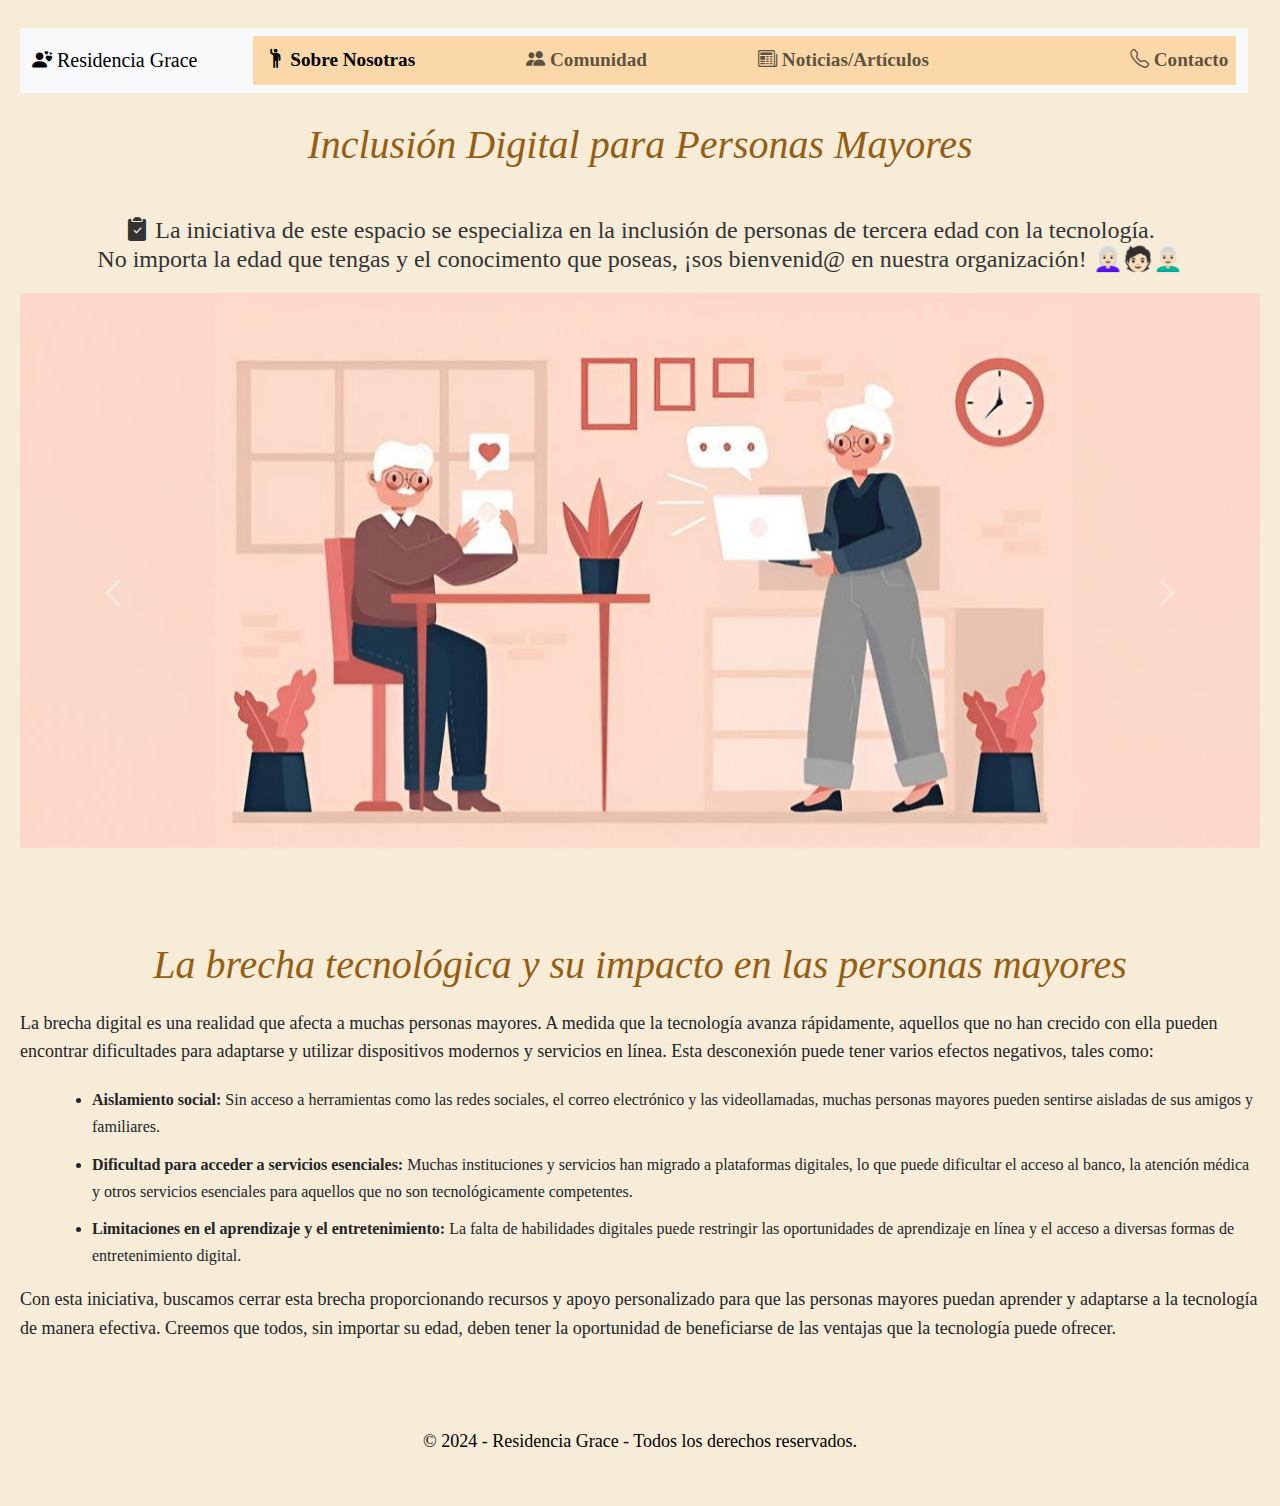
<file: desigualdad_social_pag/index.html>
<!DOCTYPE html>
<html lang="en">
<head>
    <meta charset="UTF-8">
    <meta name="viewport" content="width=device-width, initial-scale=1.0">
    <title>HOME - Página Desigualdad Social - Tercera edad</title>
    <!-- CSS BOOTSTRAP -->
    <link href="https://cdn.jsdelivr.net/npm/bootstrap@5.0.2/dist/css/bootstrap.min.css" rel="stylesheet" integrity="sha384-EVSTQN3/azprG1Anm3QDgpJLIm9Nao0Yz1ztcQTwFspd3yD65VohhpuuCOmLASjC" crossorigin="anonymous">
    <link href="https://cdn.jsdelivr.net/npm/bootstrap@5.3.3/dist/css/bootstrap.min.css" rel="stylesheet" integrity="sha384-QWTKZyjpPEjISv5WaRU9OFeRpok6YctnYmDr5pNlyT2bRjXh0JMhjY6hW+ALEwIH" crossorigin="anonymous">
    <link rel="stylesheet" href="https://cdn.jsdelivr.net/npm/bootstrap-icons@1.11.3/font/bootstrap-icons.min.css">
    <!-- CSS Nuestros -->
    <link rel="stylesheet" href="../desigualdad_social_pag/archivos_css/prueba.css">
    <!-- HEAD -->
</head>
<body>
    <!-- Encabezado -->
    <header>
        <div class="navbar">
            <div class="logo">
                <nav class="navbar navbar-expand-lg navbar-light bg-light">
                    <div class="container-fluid">
                      <a class="navbar-brand" href="indice.html"> <i class="bi bi-person-hearts"></i> Residencia Grace </a>
                      <button class="navbar-toggler" type="button" data-bs-toggle="collapse" data-bs-target="#navbarNav" aria-controls="navbarNav" aria-expanded="false" aria-label="Toggle navigation">
                        <span class="navbar-toggler-icon"></span>
                      </button>
                      
                      <div class="collapse navbar-collapse" id="navbarNav">
                        <ul class="navbar-nav">
                          <li class="nav-item">
                            <a class="nav-link active" aria-current="page" href="./ul_htmls/sobre_nosotras.html"> <i class="bi bi-person-raised-hand"></i> Sobre Nosotras </a>
                          </li>
                          <li class="nav-item">
                            <a class="nav-link" href="./ul_htmls/comunidad.html"> <i class="bi bi-people-fill"></i> Comunidad</a>
                          </li>
                          <li class="nav-item">
                            <a class="nav-link" href="./ul_htmls/noticias.html"> <i class="bi bi-newspaper"></i> Noticias/Artículos</a>
                          </li>
                          <li class="nav-item">
                          </li>
                          <li class="nav-item">
                            <a class="nav-link" href="./ul_htmls/contacto.html"> <i class="bi bi-telephone"></i> Contacto</a>
                          </li>
                        </ul>
                      </div>
                    </div>
                  </nav>
                <!-- Posible logo -->

    </header>
 <!-- Contenido principal de la página -->
    <main>
         <h1>Inclusión Digital para Personas Mayores </h1> <br>
         <h4> <i class="bi bi-clipboard2-check-fill"></i> La iniciativa de este espacio se especializa en la inclusión de personas de tercera edad con la tecnología. <br>
          No importa la edad que tengas y el conocimento que poseas, ¡sos bienvenid@ en nuestra organización! 👩🏻‍🦳🧑🏻👨🏻‍🦳</h4>
         <div id="carouselExampleControls" class="carousel slide" data-bs-ride="carousel">
          <div class="carousel-inner">
            <div class="carousel-item active">
              <img src="./imagenes_html/tercera-edad-foto1.jpg" class="d-block w-100" alt="foto_1">
            </div>
            <div class="carousel-item">
              <img src="./imagenes_html/tercera-edad-foto2.jpg" class="d-block w-100" alt="fotp_2">
            </div>
            <div class="carousel-item">
              <img src="./imagenes_html/tercera-edad-foto3.jpg" class="d-block w-100" alt="foto_3">
            </div>
          </div>
          <button class="carousel-control-prev" type="button" data-bs-target="#carouselExampleControls" data-bs-slide="prev">
            <span class="carousel-control-prev-icon" aria-hidden="true"></span>
            <span class="visually-hidden">Previous</span>
          </button>
          <button class="carousel-control-next" type="button" data-bs-target="#carouselExampleControls" data-bs-slide="next">
            <span class="carousel-control-next-icon" aria-hidden="true"></span>
            <span class="visually-hidden">Next</span>
          </button>
        </div> 
        <br>
        <h1 class="highlight">La brecha tecnológica y su impacto en las personas mayores</h1>
        <p>La brecha digital es una realidad que afecta a muchas personas mayores. A medida que la tecnología avanza rápidamente, aquellos que no han crecido con ella pueden encontrar dificultades para adaptarse y utilizar dispositivos modernos y servicios en línea. Esta desconexión puede tener varios efectos negativos, tales como:</p>
        <ul>
            <li><strong>Aislamiento social: </strong> Sin acceso a herramientas como las redes sociales, el correo electrónico y las videollamadas, muchas personas mayores pueden sentirse aisladas de sus amigos y familiares.</li>
            <li><strong>Dificultad para acceder a servicios esenciales: </strong> Muchas instituciones y servicios han migrado a plataformas digitales, lo que puede dificultar el acceso al banco, la atención médica y otros servicios esenciales para aquellos que no son tecnológicamente competentes.</li>
            <li><strong>Limitaciones en el aprendizaje y el entretenimiento: </strong>La falta de habilidades digitales puede restringir las oportunidades de aprendizaje en línea y el acceso a diversas formas de entretenimiento digital.</li>
        </ul>
        <p>Con esta iniciativa, buscamos cerrar esta brecha proporcionando recursos y apoyo personalizado para que las personas mayores puedan aprender y adaptarse a la tecnología de manera efectiva. Creemos que todos, sin importar su edad, deben tener la oportunidad de beneficiarse de las ventajas que la tecnología puede ofrecer.</p>
        <br> <!-- Acá se puede incluir un boton (+) para que la información adicional aparezca con javascript --> </br> 
        
    </main>

    <!-- Pie de página -->
    <footer>
        <p> © 2024 - Residencia Grace - Todos los derechos reservados.</p>
    </footer>

    <!-- Scripts Bootstrap .js -->
    <script src="https://stackpath.bootstrapcdn.com/bootstrap/5.3.3/js/bootstrap.bundle.min.js"></script>
    <script src="https://cdn.jsdelivr.net/npm/@popperjs/core@2.11.6/dist/umd/popper.min.js"></script>
    <script src="https://stackpath.bootstrapcdn.com/bootstrap/5.3.0/js/bootstrap.min.js"></script>
    <script src="https://cdn.jsdelivr.net/npm/bootstrap@5.0.2/dist/js/bootstrap.min.js" integrity="sha384-cVKIPhGWiC2Al4u+LWgxfKTRIcfu0JTxR+EQDz/bgldoEyl4H0zUF0QKbrJ0EcQF" crossorigin="anonymous"></script>

    <!-- Script JavaScript-->
<script src= "desigualdad-social-tercera-edad\script.js"> </script>
  </body>
</html>
</file>
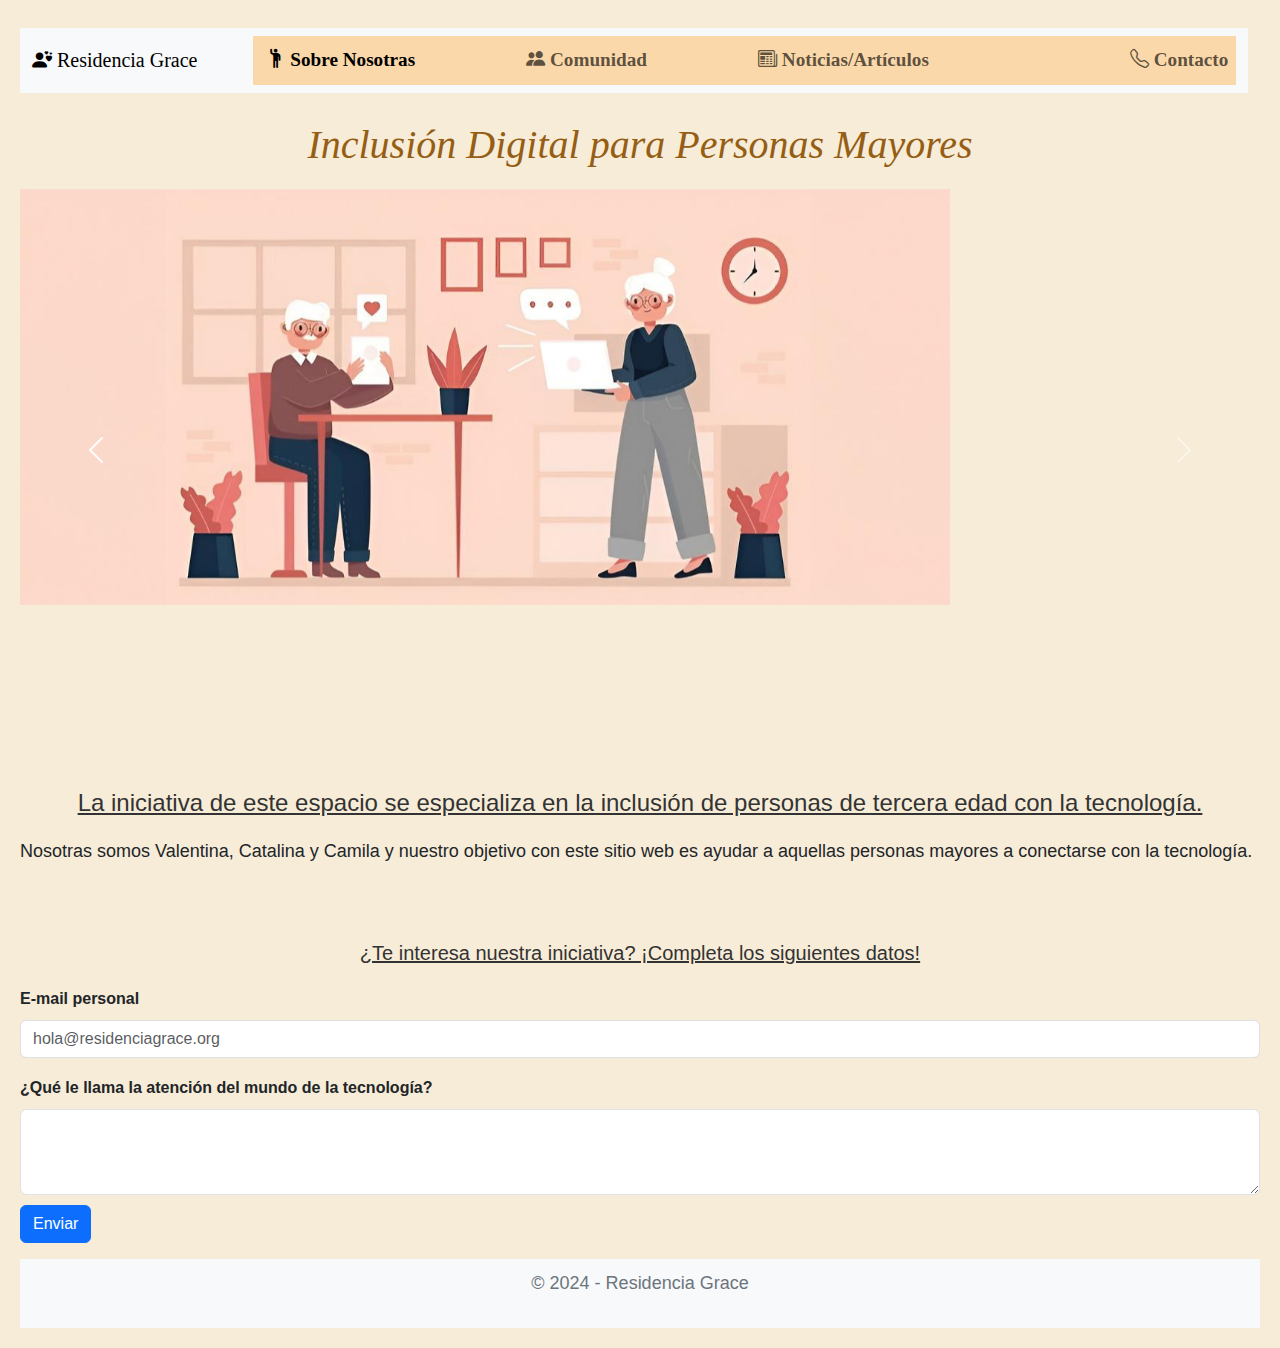
<file: desigualdad_social_pag/pagina desigualdad social - tercera edad.html>
<!DOCTYPE html>
<html lang="en">
<head>
    <meta charset="UTF-8">
    <meta name="viewport" content="width=device-width, initial-scale=1.0">
    <title>HOME - Página Desigualdad Social - Tercera edad</title>
    <!-- CSS BOOTSTRAP -->
    <link href="https://cdn.jsdelivr.net/npm/bootstrap@5.0.2/dist/css/bootstrap.min.css" rel="stylesheet" integrity="sha384-EVSTQN3/azprG1Anm3QDgpJLIm9Nao0Yz1ztcQTwFspd3yD65VohhpuuCOmLASjC" crossorigin="anonymous">
    <link href="https://cdn.jsdelivr.net/npm/bootstrap@5.3.3/dist/css/bootstrap.min.css" rel="stylesheet" integrity="sha384-QWTKZyjpPEjISv5WaRU9OFeRpok6YctnYmDr5pNlyT2bRjXh0JMhjY6hW+ALEwIH" crossorigin="anonymous">
    <link rel="stylesheet" href="https://cdn.jsdelivr.net/npm/bootstrap-icons@1.11.3/font/bootstrap-icons.min.css">
    <!-- CSS Nuestros -->
    <link rel="stylesheet" href="prueba.css">
    <!-- HEAD -->
</head>
<body>
    <!-- Encabezado -->
    <header>
        <div class="navbar">
            <div class="logo">
                <nav class="navbar navbar-expand-lg navbar-light bg-light">
                    <div class="container-fluid">
                      <a class="navbar-brand" href="inicio_pag.html"> <i class="bi bi-person-hearts"></i> Residencia Grace </a>
                      <button class="navbar-toggler" type="button" data-bs-toggle="collapse" data-bs-target="#navbarNav" aria-controls="navbarNav" aria-expanded="false" aria-label="Toggle navigation">
                        <span class="navbar-toggler-icon"></span>
                      </button>
                      
                      <div class="collapse navbar-collapse" id="navbarNav">
                        <ul class="navbar-nav">
                          <li class="nav-item">
                            <a class="nav-link active" aria-current="page" href="sobre_nosotras.html"> <i class="bi bi-person-raised-hand"></i> Sobre Nosotras </a>
                          </li>
                          <li class="nav-item">
                            <a class="nav-link" href="comunidad.html"> <i class="bi bi-people-fill"></i> Comunidad</a>
                          </li>
                          <li class="nav-item">
                            <a class="nav-link" href="noticias.html"> <i class="bi bi-newspaper"></i> Noticias/Artículos</a>
                          </li>
                          <li class="nav-item">
                          </li>
                          <li class="nav-item">
                            <a class="nav-link" href="contacto.html"> <i class="bi bi-telephone"></i> Contacto</a>
                          </li>
                        </ul>
                      </div>
                    </div>
                  </nav>
                <!-- Posible logo -->

    </header>
 <!-- Contenido principal de la página -->
    <main>
         <h1>Inclusión Digital para Personas Mayores</h1>
        <div id="carouselExample" class="carouselSlide">
            <div class="carousel-inner">
                <div class="carousel-item active">
                    <img src="imagenes_html/tercera-edad-foto1.jpg" class="d-block w-75" alt="foto1">
                </div>
                <div class="carousel-item">
                    <img src="imagenes_html/tercera-edad-foto2.jpg" class="d-block w-75" alt="foto2">
                </div>
                <div class="carousel-item">
                    <img src="imagenes_html/tercera-edad-foto3.jpg" class="d-block w-75" alt="foto3">
                </div>
            </div>
            <button class="carousel-control-prev" type="button" data-bs-target="#carouselExample" data-bs-slide="prev">
                <span class="carousel-control-prev-icon" aria-hidden="true"></span>
                <span class="visually-hidden">Previous</span>
            </button>
            <button class="carousel-control-next" type="button" data-bs-target="#carouselExample" data-bs-slide="next">
                <span class="carousel-control-next-icon" aria-hidden="true"></span>
                <span class="visually-hidden">Next</span>
            </button>
        </div>  

        <h4>La iniciativa de este espacio se especializa en la inclusión de personas de tercera edad con la tecnología.</h4>
        <p>Nosotras somos Valentina, Catalina y Camila y nuestro objetivo con este sitio web es ayudar a aquellas personas mayores a conectarse con la tecnología. </p> <br>
    </br> <h5>¿Te interesa nuestra iniciativa? ¡Completa los siguientes datos!</h5> <!-- Esto se puede mover al html de sobre_nosotras-->
        <div class="mb-3">
            <label for="exampleFormControlInput1" class="form-label">E-mail personal </label>
            <input type="email" class="form-control" id="exampleFormControlInput1" placeholder="hola@residenciagrace.org">
          </div>
          <div class="mb-3">
            <form action="comunidad.html" method="post"></form>
            <label for="exampleFormControlTextarea1" class="form-label"> ¿Qué le llama la atención del mundo de la tecnología? </label>
            <textarea class="form-control" id="exampleFormControlTextarea1" rows="3"></textarea>
            <button type="submit" class="btn btn-primary">Enviar</button>
          </div>
    </main>

    <!-- Pie de página -->
    <footer>
        <p>© 2024 - Residencia Grace</p>
    </footer>

    <!-- Scripts Bootstrap .js -->
    <script src="https://stackpath.bootstrapcdn.com/bootstrap/5.3.3/js/bootstrap.bundle.min.js"></script>
    <script src="https://cdn.jsdelivr.net/npm/@popperjs/core@2.11.6/dist/umd/popper.min.js"></script>
    <script src="https://stackpath.bootstrapcdn.com/bootstrap/5.3.0/js/bootstrap.min.js"></script>
    <script src="https://cdn.jsdelivr.net/npm/bootstrap@5.0.2/dist/js/bootstrap.min.js" integrity="sha384-cVKIPhGWiC2Al4u+LWgxfKTRIcfu0JTxR+EQDz/bgldoEyl4H0zUF0QKbrJ0EcQF" crossorigin="anonymous"></script>
</body>
</html>
</file>
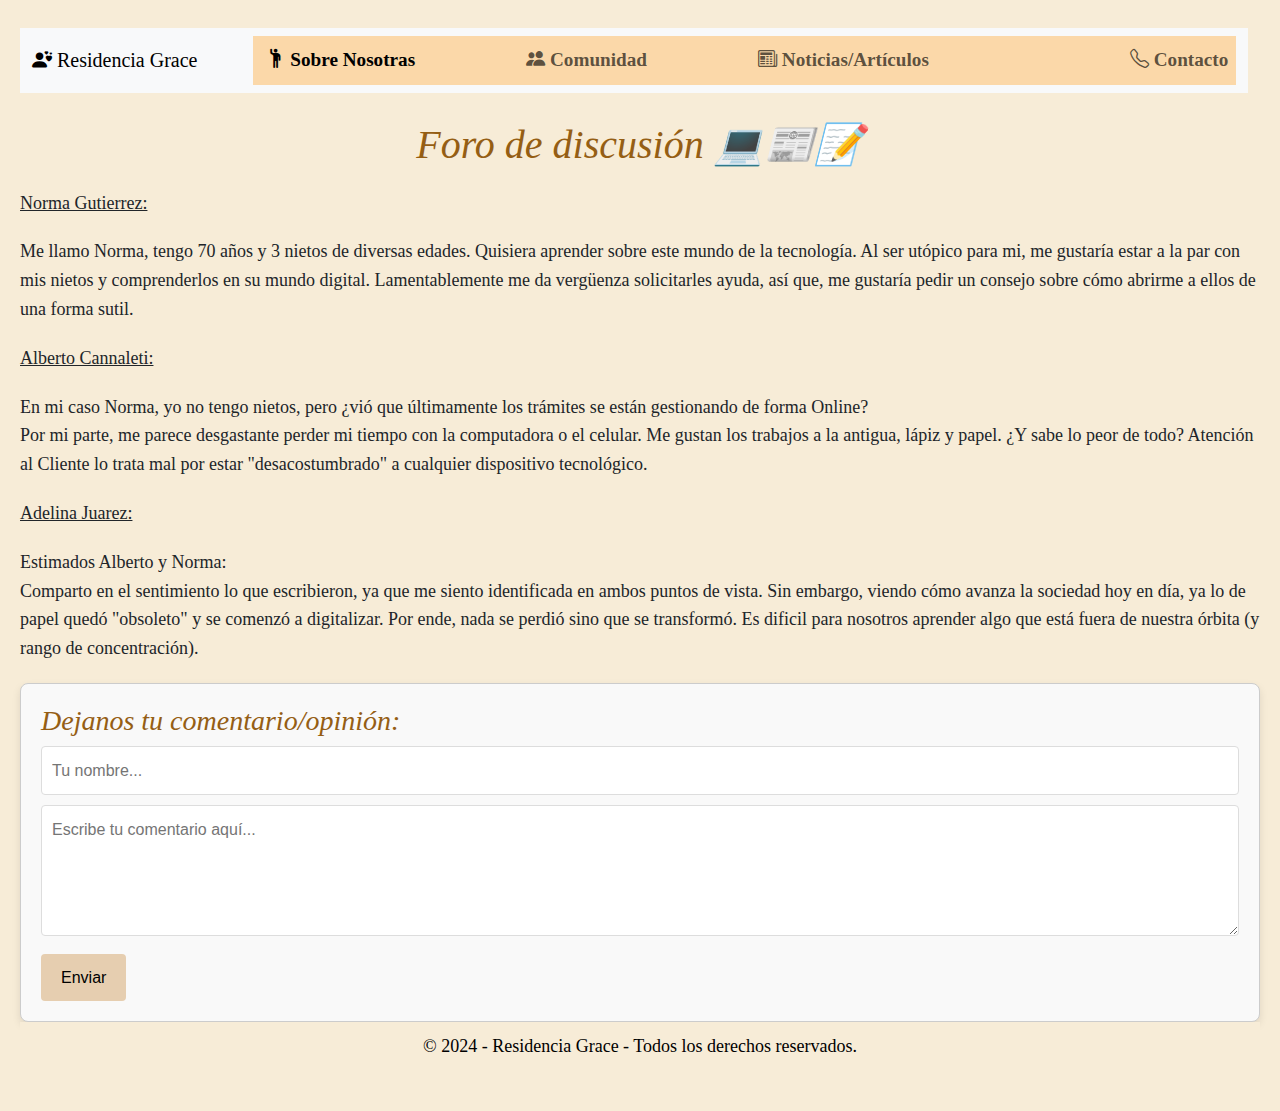
<file: desigualdad_social_pag/ul_htmls/comunidad.html>
<!DOCTYPE html>
<html lang="en">
<head>
    <meta charset="UTF-8">
    <meta name="viewport" content="width=device-width, initial-scale=1.0">
    <title>HOME - Página Desigualdad Social - Tercera edad</title>
    <!-- CSS BOOTSTRAP -->
    <link href="https://cdn.jsdelivr.net/npm/bootstrap@5.0.2/dist/css/bootstrap.min.css" rel="stylesheet" integrity="sha384-EVSTQN3/azprG1Anm3QDgpJLIm9Nao0Yz1ztcQTwFspd3yD65VohhpuuCOmLASjC" crossorigin="anonymous">
    <link href="https://cdn.jsdelivr.net/npm/bootstrap@5.3.3/dist/css/bootstrap.min.css" rel="stylesheet" integrity="sha384-QWTKZyjpPEjISv5WaRU9OFeRpok6YctnYmDr5pNlyT2bRjXh0JMhjY6hW+ALEwIH" crossorigin="anonymous">
    <link rel="stylesheet" href="https://cdn.jsdelivr.net/npm/bootstrap-icons@1.11.3/font/bootstrap-icons.min.css">
    <!-- CSS Nuestros -->
    <link rel="stylesheet" href="../archivos_css/prueba.css">
    <!-- HEAD -->
</head>
<body>
    <!-- Encabezado -->
    <header>
        <div class="navbar">
            <div class="logo">
                <nav class="navbar navbar-expand-lg navbar-light bg-light">
                    <div class="container-fluid">
                      <a class="navbar-brand" href="../index.html"> <i class="bi bi-person-hearts"></i> Residencia Grace </a>
                      <button class="navbar-toggler" type="button" data-bs-toggle="collapse" data-bs-target="#navbarNav" aria-controls="navbarNav" aria-expanded="false" aria-label="Toggle navigation">
                        <span class="navbar-toggler-icon"></span>
                      </button>
                      
                      <div class="collapse navbar-collapse" id="navbarNav">
                        <ul class="navbar-nav">
                          <li class="nav-item">
                            <a class="nav-link active" aria-current="page" href="sobre_nosotras.html"> <i class="bi bi-person-raised-hand"></i> Sobre Nosotras </a>
                          </li>
                          <li class="nav-item">
                            <a class="nav-link" href="comunidad.html"> <i class="bi bi-people-fill"></i> Comunidad</a>
                          </li>
                          <li class="nav-item">
                            <a class="nav-link" href="noticias.html"> <i class="bi bi-newspaper"></i> Noticias/Artículos</a>
                          </li>
                          <li class="nav-item">
                          </li>
                          <li class="nav-item">
                            <a class="nav-link" href="contacto.html"> <i class="bi bi-telephone"></i> Contacto</a>
                          </li>
                        </ul>
                      </div>
                    </div>
                  </nav>
                <!-- Posible logo -->

    </header>

    <main>
        <!-- Contenido COMUNIDAD -->

        <section class="forum">
          <article class="post">
             <h1> Foro de discusión 💻📰📝</h1>
              <div class="comments">
                  <div class="comment">
                      <p class="author"> <u> Norma Gutierrez:</u> </p>
                      <p> Me llamo Norma, tengo 70 años y 3 nietos de diversas edades. Quisiera aprender sobre este mundo de la tecnología. Al ser utópico para mi, me gustaría
                        estar a la par con mis nietos y comprenderlos en su mundo digital. Lamentablemente me da vergüenza solicitarles ayuda, así que, me gustaría pedir un
                        consejo sobre cómo abrirme a ellos de una forma sutil. </p>
                  </div>

                  <div class="comment">
                      <p class="author"> <u> Alberto Cannaleti:</u> </p>
                      <p> En mi caso Norma, yo no tengo nietos, pero ¿vió que últimamente los trámites se están gestionando de forma Online? <br>
                      Por mi parte, me parece desgastante perder mi tiempo con la computadora o el celular. Me gustan los trabajos a la antigua, lápiz y papel.
                    ¿Y sabe lo peor de todo? Atención al Cliente lo trata mal por estar "desacostumbrado" a cualquier dispositivo tecnológico. </p>
                  </div>

                  <div class="comment">
                      <p class="author"> <u> Adelina Juarez:</u> </p>
                      <p> Estimados Alberto y Norma: <br> Comparto en el sentimiento lo que escribieron, ya que me siento identificada en ambos puntos de vista.
                      Sin embargo, viendo cómo avanza la sociedad hoy en día, ya lo de papel quedó "obsoleto" y se comenzó a digitalizar. Por ende, nada se perdió sino que se transformó.
                      Es dificil para nosotros aprender algo que está fuera de nuestra órbita (y rango de concentración).
                     </p>
                  </div>
              </div>
          </article>

          <form class="comment-form" id="comment-form">
              <h3> Dejanos tu comentario/opinión:</h3>
              <input class="nombre" type="text" name="author" id="author" placeholder="Tu nombre..." required>
              <textarea name="comment" id="comment" rows="4" placeholder="Escribe tu comentario aquí..." required></textarea>
              <button type="submit">Enviar</button>
          </form>
      </section>
  </main>
</section>
        
            </main>

            <!-- Pie de página -->
    <footer>
      <p> © 2024 - Residencia Grace - Todos los derechos reservados.</p>
  </footer>

                     <!-- Scripts Bootstrap .js -->
    <script src="https://stackpath.bootstrapcdn.com/bootstrap/5.3.3/js/bootstrap.bundle.min.js"></script>
    <script src="https://cdn.jsdelivr.net/npm/@popperjs/core@2.11.6/dist/umd/popper.min.js"></script>
    <script src="https://stackpath.bootstrapcdn.com/bootstrap/5.3.0/js/bootstrap.min.js"></script>
    <script src="https://cdn.jsdelivr.net/npm/bootstrap@5.0.2/dist/js/bootstrap.min.js" integrity="sha384-cVKIPhGWiC2Al4u+LWgxfKTRIcfu0JTxR+EQDz/bgldoEyl4H0zUF0QKbrJ0EcQF" crossorigin="anonymous"></script>

       <!-- Script JavaScript-->
<script src="script-foro.js" > </script>

</body>
</html>
</file>
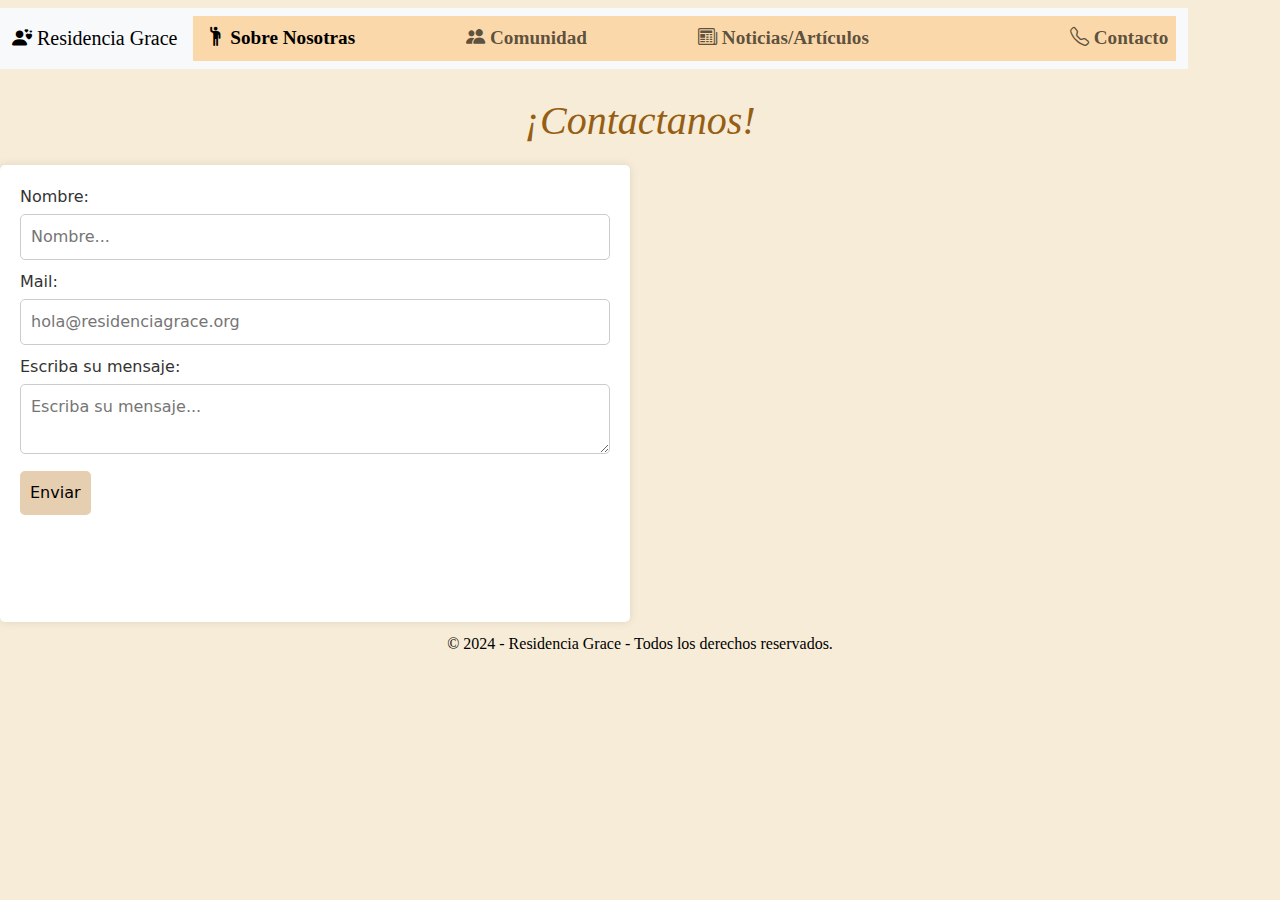
<file: desigualdad_social_pag/ul_htmls/contacto.html>
<!DOCTYPE html>
<html lang="en">
<head>
    <meta charset="UTF-8">
    <meta name="viewport" content="width=device-width, initial-scale=1.0">
    <title>HOME - Página Desigualdad Social - Tercera edad</title>
    <!-- CSS BOOTSTRAP -->
    <link href="https://cdn.jsdelivr.net/npm/bootstrap@5.0.2/dist/css/bootstrap.min.css" rel="stylesheet" integrity="sha384-EVSTQN3/azprG1Anm3QDgpJLIm9Nao0Yz1ztcQTwFspd3yD65VohhpuuCOmLASjC" crossorigin="anonymous">
    <link href="https://cdn.jsdelivr.net/npm/bootstrap@5.3.3/dist/css/bootstrap.min.css" rel="stylesheet" integrity="sha384-QWTKZyjpPEjISv5WaRU9OFeRpok6YctnYmDr5pNlyT2bRjXh0JMhjY6hW+ALEwIH" crossorigin="anonymous">
    <link rel="stylesheet" href="https://cdn.jsdelivr.net/npm/bootstrap-icons@1.11.3/font/bootstrap-icons.min.css">
    <!-- CSS Nuestros -->
    <link rel="stylesheet" href="../archivos_css/css_contacto.css">
    <!-- HEAD -->
</head>
<body>
    <!-- Encabezado -->
    <header>
        <div class="navbar">
            <div class="logo">
                <nav class="navbar navbar-expand-lg navbar-light bg-light">
                    <div class="container-fluid">
                      <a class="navbar-brand" href="../index.html"> <i class="bi bi-person-hearts"></i> Residencia Grace </a>
                      <button class="navbar-toggler" type="button" data-bs-toggle="collapse" data-bs-target="#navbarNav" aria-controls="navbarNav" aria-expanded="false" aria-label="Toggle navigation">
                        <span class="navbar-toggler-icon"></span>
                      </button>
                      
                      <div class="collapse navbar-collapse" id="navbarNav">
                        <ul class="navbar-nav">
                          <li class="nav-item">
                            <a class="nav-link active" aria-current="page" href="sobre_nosotras.html"> <i class="bi bi-person-raised-hand"></i> Sobre Nosotras </a>
                          </li>
                          <li class="nav-item">
                            <a class="nav-link" href="comunidad.html"> <i class="bi bi-people-fill"></i> Comunidad</a>
                          </li>
                          <li class="nav-item">
                            <a class="nav-link" href="noticias.html"> <i class="bi bi-newspaper"></i> Noticias/Artículos</a>
                          </li>
                          <li class="nav-item">
                          </li>
                          <li class="nav-item">
                            <a class="nav-link" href="contacto.html"> <i class="bi bi-telephone"></i> Contacto</a>
                          </li>
                        </ul>
                      </div>
                    </div>
                  </nav>
                <!-- Posible logo -->

    </header>

<!-- Contenido CONTACTO -->
<body>
    <main>
        <section id="contact">
            <h1> ¡Contactanos! </h1>
            <div class="contact-container">
                <div class="contact-form">
                    <form>
                        <label for="name">Nombre:</label>
                        <input type="text" id="name" name="name" placeholder="Nombre...">
                        
                        <label for="email">Mail:</label>
                        <input type="email" id="email" name="email" placeholder="hola@residenciagrace.org">
                        
                        <label for="message">Escriba su mensaje:</label>
                        <textarea id="message" name="message" placeholder="Escriba su mensaje..."></textarea>
                        
                        <button type="submit"> Enviar </button>
                    </form>
                </div>
                <div class="contact-map">
                    <iframe src="https://www.google.com/maps/embed?pb=!1m18!1m12!1m3!1d105073.2745650385!2d-58.51569933985177!3d-34.61579604852273!2m3!1f0!2f0!3f0!3m2!1i1024!2i768!4f13.1!3m3!1m2!1s0x95bcca3b4ef90cbd%3A0xa0b3812e88e88e87!2sBuenos%20Aires%2C%20Cdad.%20Aut%C3%B3noma%20de%20Buenos%20Aires!5e0!3m2!1ses-419!2sar!4v1722381258952!5m2!1ses-419!2sar" width="600" height="450" style="border:0;" allowfullscreen="" loading="lazy" referrerpolicy="no-referrer-when-downgrade"></iframe>
                </div>
            </div>
        </section>
    </main>
    <footer>
        <p> © 2024 - Residencia Grace - Todos los derechos reservados.</p>
    </footer>

             <!-- Scripts Bootstrap .js -->
             <script src="https://stackpath.bootstrapcdn.com/bootstrap/5.3.3/js/bootstrap.bundle.min.js"></script>
             <script src="https://cdn.jsdelivr.net/npm/@popperjs/core@2.11.6/dist/umd/popper.min.js"></script>
             <script src="https://stackpath.bootstrapcdn.com/bootstrap/5.3.0/js/bootstrap.min.js"></script>
             <script src="https://cdn.jsdelivr.net/npm/bootstrap@5.0.2/dist/js/bootstrap.min.js" integrity="sha384-cVKIPhGWiC2Al4u+LWgxfKTRIcfu0JTxR+EQDz/bgldoEyl4H0zUF0QKbrJ0EcQF" crossorigin="anonymous"></script>
           <!-- Scripts .js-->
           <script src="../desigualdad-social-tercera-edad/validacion-form-contacto.js"> </script>
           <script src="../desigualdad-social-tercera-edad/formulario-completo-contacto.js"> </script>
            </body>
</file>
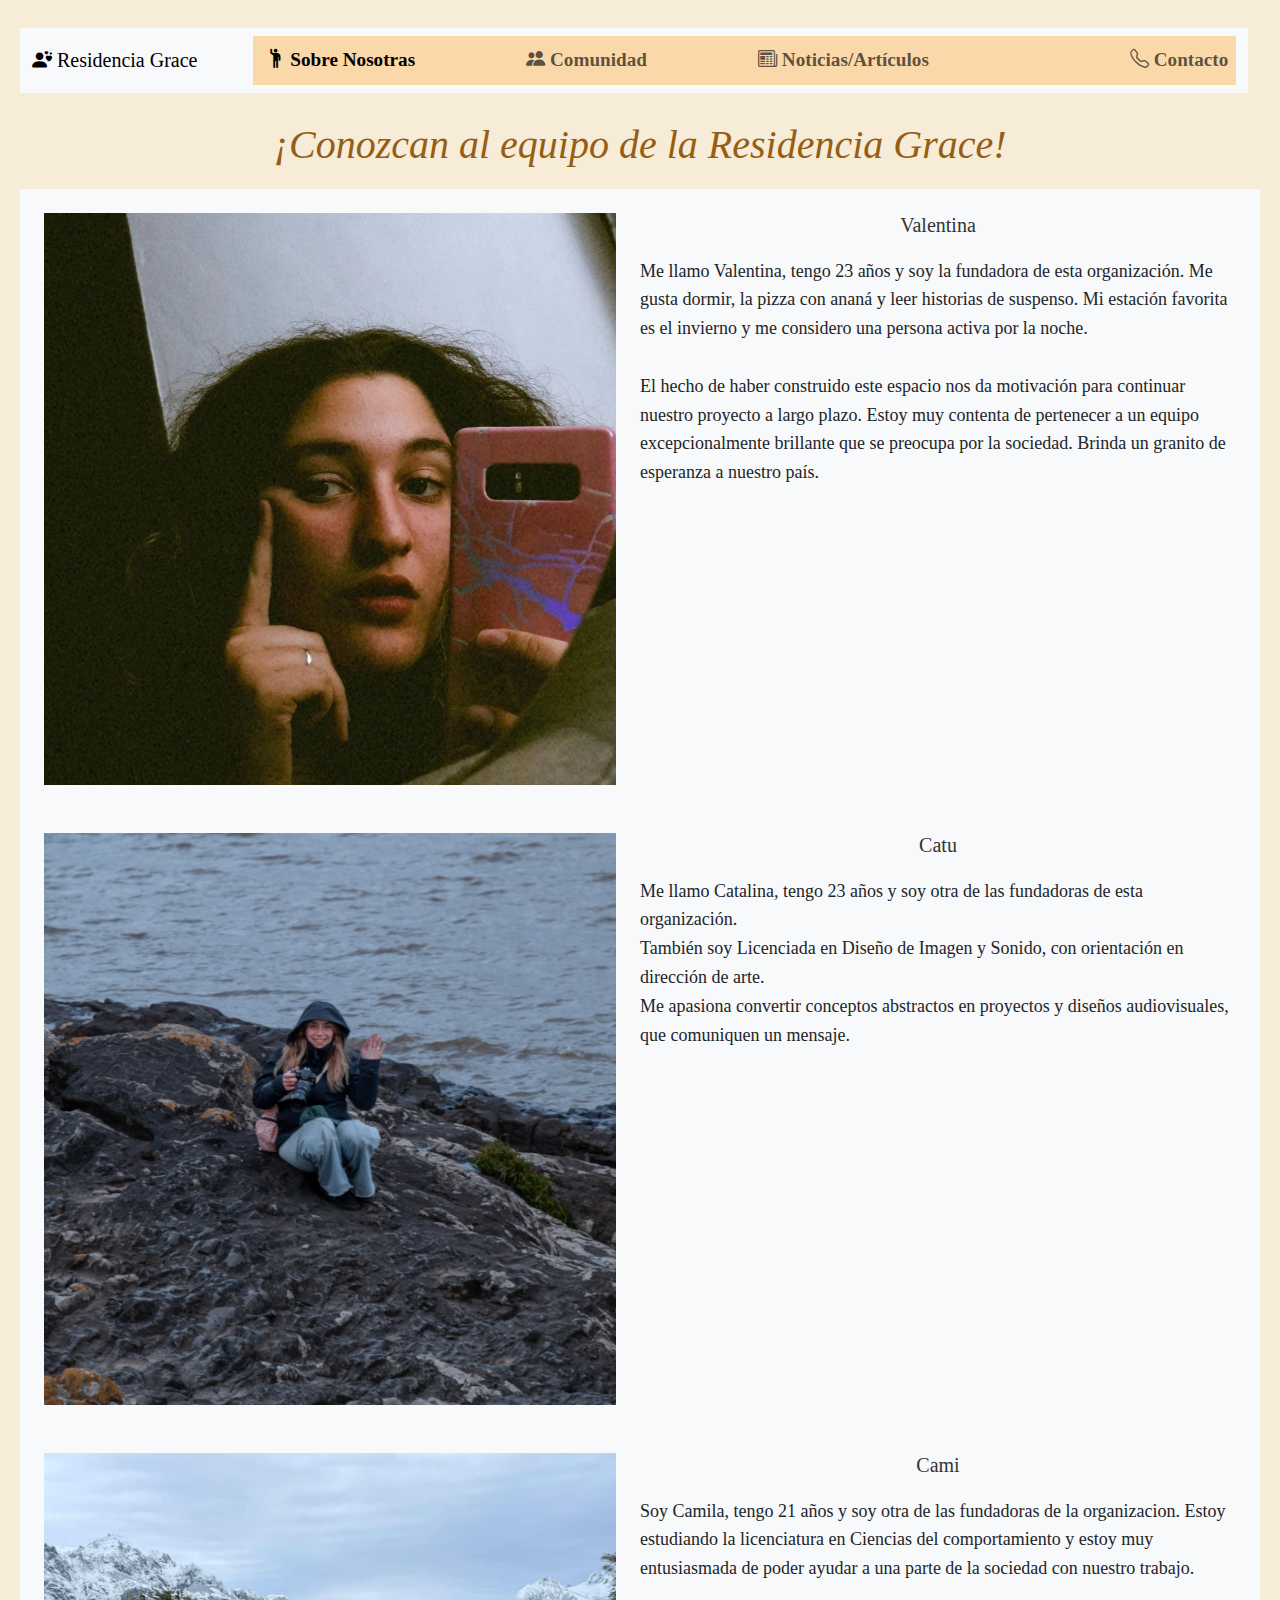
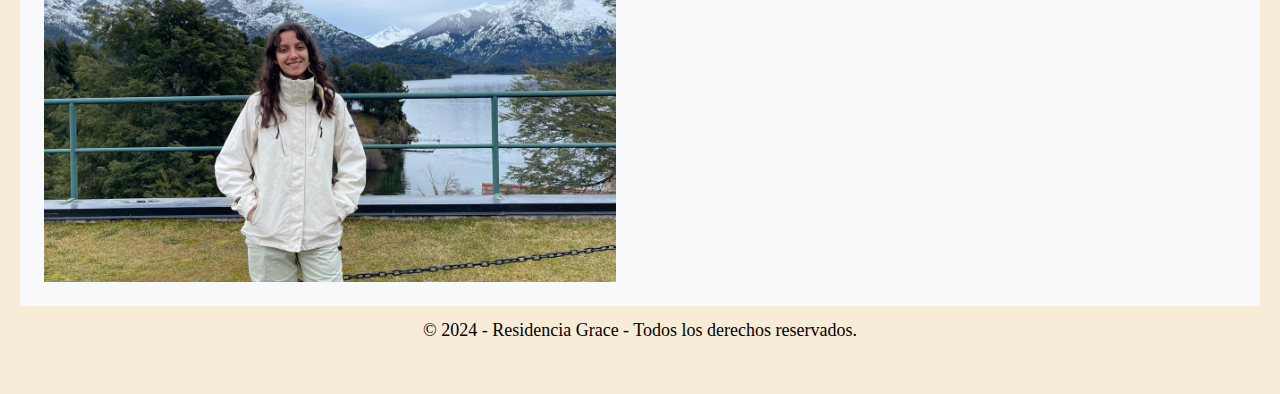
<file: desigualdad_social_pag/ul_htmls/sobre_nosotras.html>
<!DOCTYPE html>
<html lang="en">
<head>
    <meta charset="UTF-8">
    <meta name="viewport" content="width=device-width, initial-scale=1.0">
    <title>HOME - Página Desigualdad Social - Tercera edad</title>
    <!-- CSS BOOTSTRAP -->
    <link href="https://cdn.jsdelivr.net/npm/bootstrap@5.0.2/dist/css/bootstrap.min.css" rel="stylesheet" integrity="sha384-EVSTQN3/azprG1Anm3QDgpJLIm9Nao0Yz1ztcQTwFspd3yD65VohhpuuCOmLASjC" crossorigin="anonymous">
    <link href="https://cdn.jsdelivr.net/npm/bootstrap@5.3.3/dist/css/bootstrap.min.css" rel="stylesheet" integrity="sha384-QWTKZyjpPEjISv5WaRU9OFeRpok6YctnYmDr5pNlyT2bRjXh0JMhjY6hW+ALEwIH" crossorigin="anonymous">
    <link rel="stylesheet" href="https://cdn.jsdelivr.net/npm/bootstrap-icons@1.11.3/font/bootstrap-icons.min.css">
    <!-- CSS Nuestros -->
    <link rel="stylesheet" href="../archivos_css/prueba.css">
    <!-- HEAD -->
</head>
<body>
    <!-- Encabezado -->
    <header>
        <div class="navbar">
            <div class="logo">
                <nav class="navbar navbar-expand-lg navbar-light bg-light">
                    <div class="container-fluid">
                      <a class="navbar-brand" href="../index.html"> <i class="bi bi-person-hearts"></i> Residencia Grace </a>
                      <button class="navbar-toggler" type="button" data-bs-toggle="collapse" data-bs-target="#navbarNav" aria-controls="navbarNav" aria-expanded="false" aria-label="Toggle navigation">
                        <span class="navbar-toggler-icon"></span>
                      </button>
                      
                      <div class="collapse navbar-collapse" id="navbarNav">
                        <ul class="navbar-nav">
                          <li class="nav-item">
                            <a class="nav-link active" aria-current="page" href="sobre_nosotras.html"> <i class="bi bi-person-raised-hand"></i> Sobre Nosotras </a>
                          </li>
                          <li class="nav-item">
                            <a class="nav-link" href="comunidad.html"> <i class="bi bi-people-fill"></i> Comunidad</a>
                          </li>
                          <li class="nav-item">
                            <a class="nav-link" href="noticias.html"> <i class="bi bi-newspaper"></i> Noticias/Artículos</a>
                          </li>
                          <li class="nav-item">
                          </li>
                          <li class="nav-item">
                            <a class="nav-link" href="contacto.html"> <i class="bi bi-telephone"></i> Contacto</a>
                          </li>
                        </ul>
                      </div>
                    </div>
                  </nav>
                <!-- Posible logo -->

    </header>

    <main>
        <!-- Contenido SOBRENOSOTRAS -->

        <h1> ¡Conozcan al equipo de la Residencia Grace! </h1>
        <div class="row g-0 bg-light position-relative">
          <div class="col-md-6 mb-md-0 p-md-4">
            <img src="../imagenes_html/foto-valen.jpg" class="w-100" alt="foto_valen">
          </div>
          <div class="col-md-6 p-4 ps-md-0">
            <h5 class="mt-0"> Valentina </h5>
            <p> Me llamo Valentina, tengo 23 años y soy la fundadora de esta organización. Me gusta dormir, la pizza con ananá y leer historias de suspenso. Mi estación favorita es el invierno y me considero
              una persona activa por la noche. <br>
              <br> El hecho de haber construido este espacio nos da motivación para continuar nuestro proyecto a largo plazo. Estoy muy contenta de pertenecer a un equipo excepcionalmente
            brillante que se preocupa por la sociedad. Brinda un granito de esperanza a nuestro país. </p>
               <!-- buscar modificar tamaño imagen, pero seria algo asi como el resto -->
          </div>
        </div>
        <div class="row g-0 bg-light position-relative">
          <div class="col-md-6 mb-md-0 p-md-4">
            <img src="../imagenes_html/foto-cata.jpg" class="w-100" alt="..."> <!-- aca suben su imagen -->
          </div>
          <div class="col-md-6 p-4 ps-md-0">
            <h5 class="mt-0"> Catu </h5> <!-- Info de Catu -->
            <p> Me llamo Catalina, tengo 23 años y soy otra de las fundadoras de esta organización.<br>
              También soy Licenciada en Diseño de Imagen y Sonido, con orientación en dirección de arte.<br>
              
              Me apasiona convertir conceptos
              abstractos en proyectos y diseños
              audiovisuales, que comuniquen un
              mensaje. </p>
          </div>
        </div>
        <div class="row g-0 bg-light position-relative">
          <div class="col-md-6 mb-md-0 p-md-4">
            <img src="../imagenes_html/foto-cami copy.jpeg" class="w-100" alt="..."> <!-- aca suben su imagen -->
          </div>
          <div class="col-md-6 p-4 ps-md-0">
            <h5 class="mt-0"> Cami </h5> <!-- Info de Cami -->
            <p> Soy Camila, tengo 21 años y soy otra de las fundadoras de la organizacion. Estoy estudiando la licenciatura en Ciencias del comportamiento y estoy muy entusiasmada de poder ayudar a una parte de la sociedad con nuestro trabajo. </p>
          </div>
        </div>
        
            </main>

            <!-- Pie de página -->
    <footer>
      <p> © 2024 - Residencia Grace - Todos los derechos reservados.</p>
  </footer>

                     <!-- Scripts Bootstrap .js -->
    <script src="https://stackpath.bootstrapcdn.com/bootstrap/5.3.3/js/bootstrap.bundle.min.js"></script>
    <script src="https://cdn.jsdelivr.net/npm/@popperjs/core@2.11.6/dist/umd/popper.min.js"></script>
    <script src="https://stackpath.bootstrapcdn.com/bootstrap/5.3.0/js/bootstrap.min.js"></script>
    <script src="https://cdn.jsdelivr.net/npm/bootstrap@5.0.2/dist/js/bootstrap.min.js" integrity="sha384-cVKIPhGWiC2Al4u+LWgxfKTRIcfu0JTxR+EQDz/bgldoEyl4H0zUF0QKbrJ0EcQF" crossorigin="anonymous"></script>
</file>
<file: desigualdad_social_pag/archivos_css/prueba.css>
header {
    margin-bottom: 20px;
}

/* Estilo para sección main */
main h1 {
    color: #955E14;
    font-family: 'Times New Roman', Times, serif;
    font-style: italic;
    text-align: center;
    margin: 20px 0;
}

body {
background-color: #F7ECD7 ;
}


h3 {
    color: #955E14;
    font-family: 'Times New Roman', Times, serif;
    font-style: italic;
    text-align: justify;
}

a {
    text-decoration: none;
    color: #000;
}

.carousel-inner img {
    width: 100%;
    max-height: 600px;
}

.carousel-inner {
 height: 600px;
}


/* Barra de navegación */

.container-fluid {
font-family: Georgia;
    
}

.navbar-nav {
    display: flex;
    flex-direction: row;
    justify-content: flex-start;
    background-color: #FBD8A9;
    font-weight: bold;
    color: #000;
}

.navbar-brand {
margin-left: auto;
}

.navbar-nav {
    display: flex;
    width: 100%;
  max-width: none;
}

.nav-item {
    margin: 0 45px; /* Aplica margen izquierdo y derecho igual */
    font-size: larger;
}

.navbar-nav .nav-item:first-child {
    margin-left: 0; /* Elimina margen izquierdo del primer elemento */
}

.navbar-nav .nav-item:last-child {
    margin-right: 0; /* Elimina margen derecho del último elemento */
}


/* Iconos nav-bar */
.navbar-nav .nav-item i {
    margin-left: 5px; 
}



/* Formulario/recuadro */
main .form-label {
    font-weight: bold; 
}

main .form-control {
    margin-bottom: 10px;
}


/* Estilo para el pie de página */
footer {
    text-align: center; 
    padding: 10px 0;
    background-color: #F7ECD7;
    color: black;
}

/* Informacion sobre la brecha tecnologica */
body {
    font-family: Arial, sans-serif;
    margin: 20px; /* Aplica un margen a todo el cuerpo de la página */
    line-height: 1.7;
}


h4, h5 {
    color: #333;
    text-align: center; /* Centra los títulos */
    margin-bottom: 20px;
    font-family: Georgia, 'Times New Roman', Times, serif;
}


p {
    line-height: 1.6;
    font-size: 18px; /* Tamaño de fuente más grande para legibilidad */
    margin-bottom: 20px; /* Espacio entre párrafos */
    font-family: Georgia, 'Times New Roman', Times, serif;
}

ul {
    list-style-type: disc;
    margin-left: 40px;
}

ul li {
    margin-bottom: 10px;
    font-family: Georgia, 'Times New Roman', Times, serif;
}

/* Comment form de comunidad_html*/

/* Estilo para el formulario en general */
.comment-form {
    width: 100%;
    max-width: none; /* Ancho máximo para el formulario (evita que sea demasiado grande) */
    margin: 0 auto;
    padding: 20px; /* Espacio interno alrededor del contenido del formulario */
    border: 1px solid #ccc;
    border-radius: 8px;
    box-shadow: 0 4px 8px rgba(0, 0, 0, 0.1);
    background-color: #f9f9f9; /* Color de fondo del formulario */
}

/* Comment form nombre */
.comment-form .nombre,
.comment-form textarea {
    width: 100%;
    padding: 10px; 
    margin-bottom: 10px; /* Espacio debajo de los campos de entrada */
    border: 1px solid #ddd; /* Borde de los campos de entrada */
    border-radius: 4px; /* Bordes redondeados de los campos de entrada */
    box-sizing: border-box; /* Asegura que el padding y el borde se incluyan en el ancho total */
}

/* Estilo para el área de texto */
.comment-form textarea {
    resize: vertical; /* Permite que el área de texto se redimensione verticalmente */
}

/* Estilo para el botón de envío */
.comment-form button {
    background-color: #e6ceb0;
    color: black; 
    border: none;
    border-radius: 4px;
    padding: 10px 20px;
    cursor: pointer; /* Cambia el cursor al pasar sobre el botón */
    font-size: 16px; 
}

.comment-form button:hover {
    background-color: #e1ac65;
}
</file>
<file: desigualdad_social_pag/prueba.css>
header {
    margin-bottom: 20px;
}

/* Estilo para sección main */
main h1 {
    color: #955E14;
    font-family: 'Times New Roman', Times, serif;
    font-style: italic;
    text-align: center;
    margin: 20px 0;
}

body {
background-color: #F7ECD7 ;
}


a {
    text-decoration: none;
    color: #000;
}

.carousel-inner img {
    width: 100%;
    max-height: 600px;
}

.carousel-inner {
 height: 600px;
}


/* Barra de navegación */

.container-fluid {
font-family: Georgia;
    
}

.navbar-nav {
    display: flex;
    flex-direction: row;
    justify-content: flex-start;
    background-color: #FBD8A9;
    font-weight: bold;
    color: #000;
}

.navbar-brand {
margin-left: auto;
}

.navbar-nav {
    display: flex;
}

.nav-item {
    margin: 0 45px; /* Aplica margen izquierdo y derecho igual */
    font-size: larger;
}

.navbar-nav .nav-item:first-child {
    margin-left: 0; /* Elimina margen izquierdo del primer elemento */
}

.navbar-nav .nav-item:last-child {
    margin-right: 0; /* Elimina margen derecho del último elemento */
}


/* Iconos nav-bar */
.navbar-nav .nav-item i {
    margin-left: 5px; 
}



/* Formulario/recuadro */
main .form-label {
    font-weight: bold; 
}

main .form-control {
    margin-bottom: 10px;
}


/* Estilo para el pie de página */
footer {
    text-align: center; 
    padding: 10px 0; /* Espacio arriba y abajo del pie de página */
    background-color: #f8f9fa; 
    color: #6c757d; /* Color del texto en el pie de página */
}

/* Informacion sobre la brecha tecnologica */
body {
    font-family: Arial, sans-serif;
    margin: 20px; /* Aplica un margen a todo el cuerpo de la página */
    line-height: 1.7;
}


h4, h5 {
    color: #333;
    text-align: center; /* Centra los títulos */
    text-decoration: underline; /* Subraya los títulos */
    margin-bottom: 20px;
}


p {
    line-height: 1.6;
    font-size: 18px; /* Tamaño de fuente más grande para legibilidad */
    margin-bottom: 20px; /* Espacio entre párrafos */
}

ul {
    list-style-type: disc;
    margin-left: 40px;
}

ul li {
    margin-bottom: 10px;
}
</file>
<file: desigualdad_social_pag/archivos_css/css_contacto.css>
.contact-container {
    display: flex;
    gap: 20px;
}

.contact-form {
    flex: 1 1 50%;
    background-color: white;
    padding: 20px;
    border-radius: 5px;
    box-shadow: 0 0 10px rgba(0,0,0,0.1);
}

.contact-form label {
    display: block;
    margin-bottom: 5px;
    color: #333;
}

.contact-form input,
.contact-form textarea {
    width: 100%;
    padding: 10px;
    margin-bottom: 10px;
    border: 1px solid #ccc;
    border-radius: 5px;
}

.contact-form button {
    background-color: #e6ceb0;
    color: black;
    padding: 10px;
    border: none;
    border-radius: 5px;
    cursor: pointer;
}

.contact-form button:hover {
    background-color: #e1ac65;
}

.contact-map {
    flex: 1 1 50%;
}

.contact-map img {
    width: 100%;
    height: auto;
    border-radius: 5px;
}

/* Barra de navegación */

.container-fluid {
    font-family: Georgia;
        
    }
    
    .navbar-nav {
        display: flex;
        flex-direction: row;
        justify-content: flex-start;
        background-color: #FBD8A9;
        font-weight: bold;
        color: #000;
    }
    
    .navbar-brand {
    margin-left: auto;
    }
    
    .navbar-nav {
        display: flex;
        width: 100%;
      max-width: none;
    }
    
    .nav-item {
        margin: 0 45px; /* Aplica margen izquierdo y derecho igual */
        font-size: larger;
    }
    
    .navbar-nav .nav-item:first-child {
        margin-left: 0; /* Elimina margen izquierdo del primer elemento */
    }
    
    .navbar-nav .nav-item:last-child {
        margin-right: 0; /* Elimina margen derecho del último elemento */
    }
    
    
    /* Iconos nav-bar */
    .navbar-nav .nav-item i {
        margin-left: 5px; 
    }


    body {
        background-color: #F7ECD7 ;
        }

        h1 {
            color: #955E14;
            font-family: 'Times New Roman', Times, serif;
            font-style: italic;
            text-align: center;
            margin: 20px 0;
            
        }

        footer {
            text-align: center; 
            padding: 10px 0;
            background-color: #F7ECD7;
            color: black;
            font-family: 'Times New Roman', Times, serif;

        }
</file>
